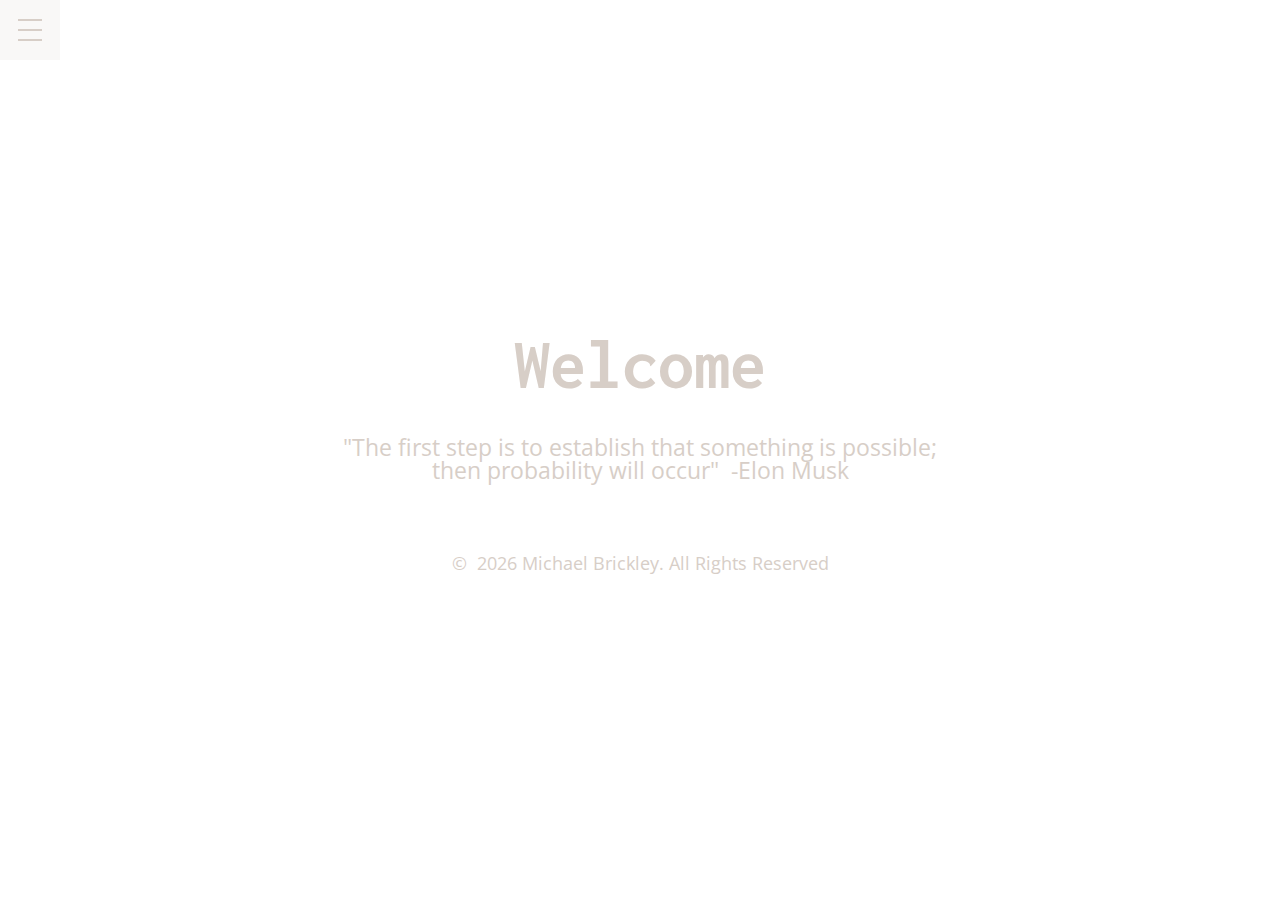
<file: index.html>
<!DOCTYPE html>
<html lang="en">

<head>
    <meta charset="UTF-8">
    <meta name="viewport" content="width=device-width, initial-scale=1.0">
    <meta http-equiv="x-ua-compatible" content="ie=edge">
    <meta name="description" content="Michael Brickley - Home">
    <title>Michael Brickley | Welcome</title>
    <!--favicon-->
    <link rel="icon" href="./resources/favicon/favicon.ico" type="image/x-icon">
    <!--style sheets-->
    <link href="./resources/css/reset.css" type="text/css" rel="stylesheet">
    <link href="./resources/css/index.css" type="text/css" rel="stylesheet">
    <link href='./resources/css/animate.css' type="text/css" rel="stylesheet">
    <!--Google Fonts-->
    <link href="https://fonts.googleapis.com/css2?family=Inconsolata&family=Open+Sans&display=swap" rel="stylesheet">
</head>

<div class="menu-wrap">
    <input type="checkbox" class="toggler">
    <div class="hamburger"><div></div></div>
    <div class="menu">
      <div>
        <div>
          <ul>
            <li><a href="./index.html">Home</a></li>
            <li><a href="./projects.html">Projects</a></li>
            <li><a href="./certifications.html">Certifications</a></li>
            <li><a href="./software.html">Proficient Software</a></li>
            <!--<li><a href="./resume.html">Résumé</a></li>-->
          </ul>
        </div>
      </div>
    </div>
  </div>

  <header class="showcase">
    <div class="container showcase-inner">
      <h1 class='animate__animated animate__bounceInLeft'>Welcome</h1>
      <br />
      <!--<p>Please use the menu in the top left for navigation...</p>-->
      <p class='animate__animated animate__bounceInRight'>"The first step is to establish that something is possible;<br />then probability will occur"&nbsp;&nbsp;-Elon Musk</p>
      <br /><br />
      <span id="copyright">&copy;&nbsp;
        <script>document.write(new Date().getFullYear());</script>&nbsp;Michael Brickley. All Rights Reserved</span>
    </div>
  </header>
    
</body>

</html>
</file>
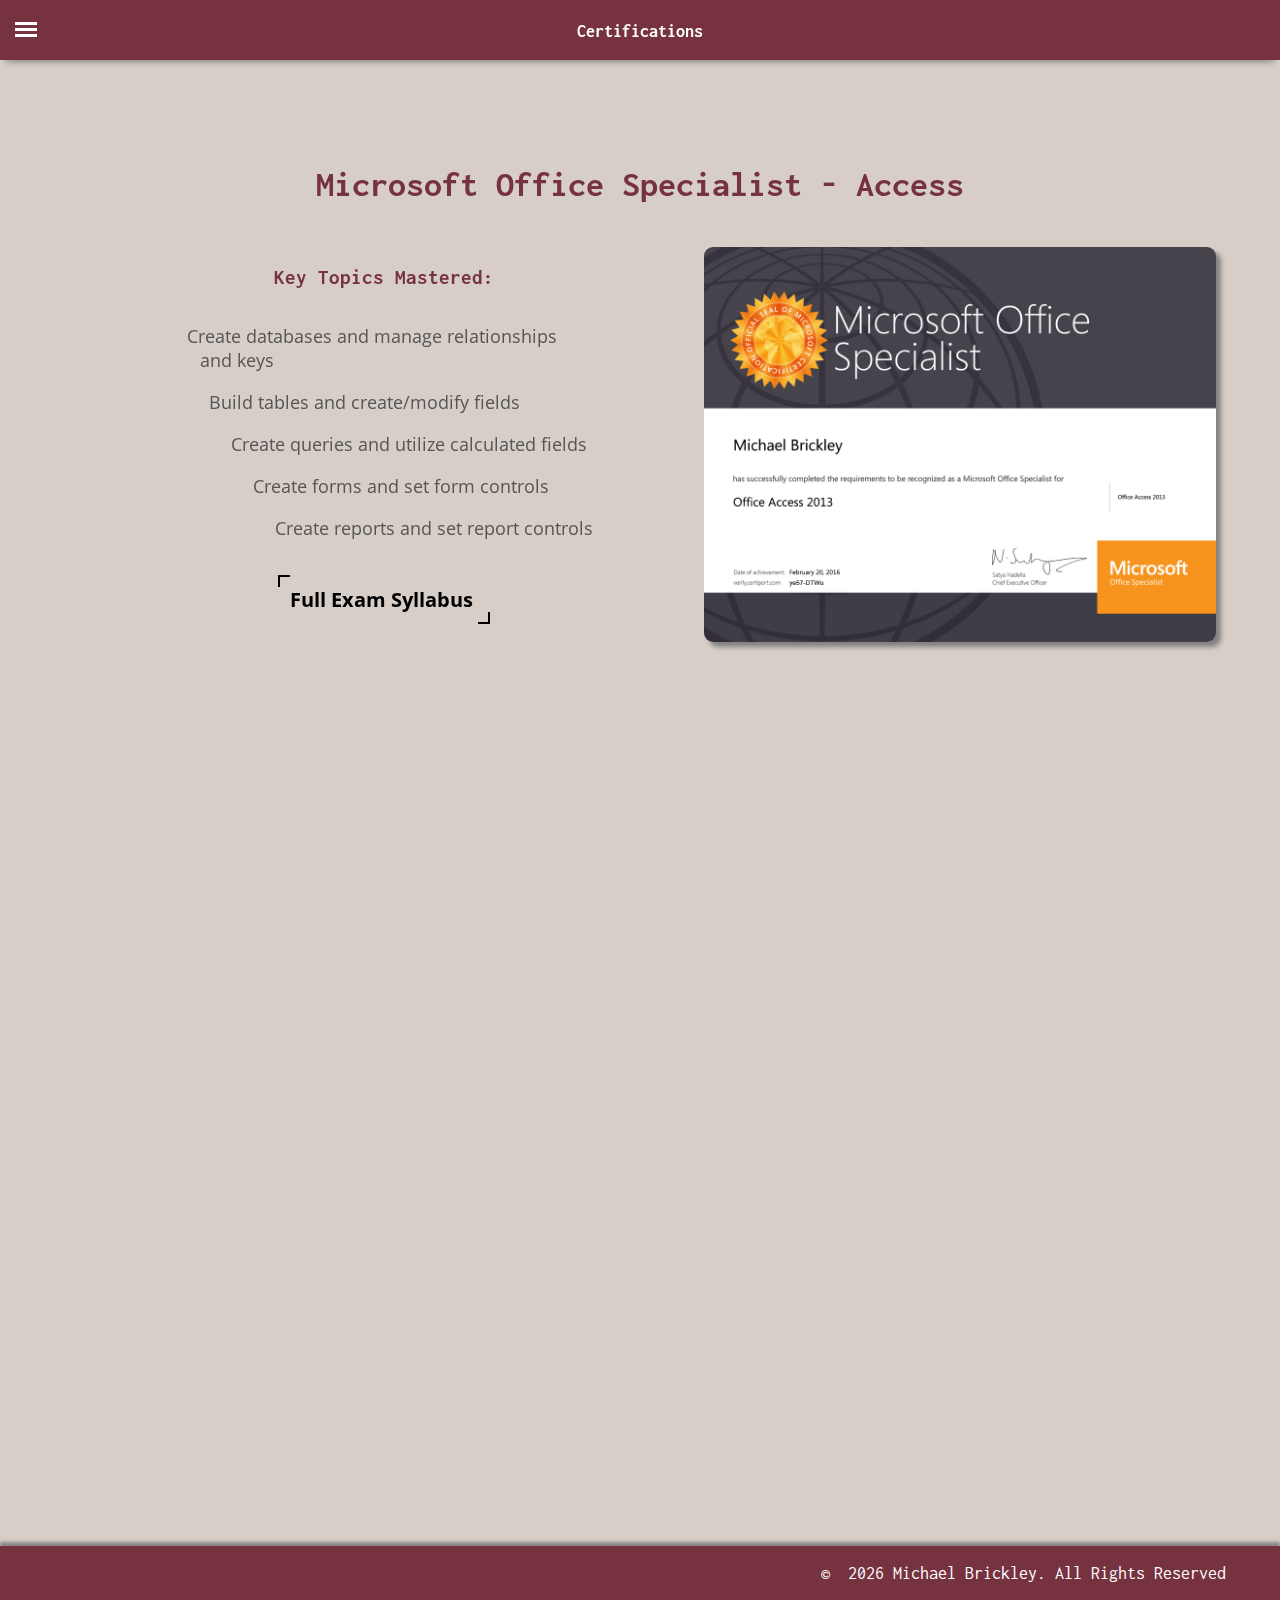
<file: certifications.html>
<!DOCTYPE html>
<html lang="en">

<head>
  <meta charset="UTF-8">
  <meta name="viewport" content="width=device-width, initial-scale=1.0">
  <meta http-equiv="x-ua-compatible" content="ie=edge">
  <meta name="description" content="Michael Brickley - Professional Certifications">
  <title>Michael Brickley | Certifications</title>
  <!--favicon-->
  <link rel="icon" href="./resources/favicon/favicon.ico" type="image/x-icon">
  <!--style sheets-->
  <link href="./resources/css/reset.css" type="text/css" rel="stylesheet">
  <link href="./resources/css/header-footer-fonts-colors.css" type="text/css" rel="stylesheet">
  <link href="./resources/css/certifications.css" type="text/css" rel="stylesheet">
  <!--Google Fonts-->
  <link href="https://fonts.googleapis.com/css2?family=Inconsolata&family=Open+Sans&display=swap" rel="stylesheet">
  <!--Font Awesome-->
  <link rel="stylesheet" href="https://use.fontawesome.com/releases/v5.6.3/css/all.css"
    integrity="sha384-UHRtZLI+pbxtHCWp1t77Bi1L4ZtiqrqD80Kn4Z8NTSRyMA2Fd33n5dQ8lWUE00s/" crossorigin="anonymous">
  <!--ScrollReveal-->
  <link rel="stylesheet" href="https://unpkg.com/aos@next/dist/aos.css" />
</head>

<body>

  <!--Header/Hamburger Menu-->
  <div class="header"></div>
  <input type="checkbox" class="openSidebarMenu" id="openSidebarMenu">
  <label for="openSidebarMenu" class="sidebarIconToggle">
    <div class="spinner diagonal part-1"></div>
    <div class="spinner horizontal"></div>
    <div class="spinner diagonal part-2"></div>
    <span id='centeredTitle'><b>Certifications</b></span>
  </label>
  <div id="sidebarMenu">
    <ul class="sidebarMenuInner">
      <li><span>Michael Brickley</span></li>
      <li><a href="./index.html">Home</a></li>
      <li><a href="./projects.html">Projects</a></li>
      <li><a href="./certifications.html">Certifications</a></li>
      <li><a href="./software.html">Software</a></li>
      <!--<li><a href="./resume.html">Résumé</a></li>-->
    </ul>
  </div>

  <!--line breaks to push everything below header down-->
  <br /><br /><br /><br /><br />

  <!--main page wrapper-->
  <div class="sectionWrapper">

    <!--Microsoft Access Section-->
    <h1 data-aos="fade-in">Microsoft Office Specialist - Access</h1>
    <div class="section" data-aos="fade-down">
      <img src='./resources/certifications/access certificate.jpg'>
      <div class="sectionText">
        <h3>Key Topics Mastered:</h3>
        <ul>
          <li><i class="fas fa-arrow-right"></i> &nbsp;Create databases and manage relationships and keys</li>
          <li><i class="fas fa-arrow-right"></i> &nbsp;Build tables and create/modify fields</li>
          <li><i class="fas fa-arrow-right"></i> &nbsp;Create queries and utilize calculated fields</li>
          <li><i class="fas fa-arrow-right"></i> &nbsp;Create forms and set form controls</li>
          <li><i class="fas fa-arrow-right"></i> &nbsp;Create reports and set report controls</li>
        </ul>
        <a href="https://query.prod.cms.rt.microsoft.com/cms/api/am/binary/RE4tnJp" target="_blank"
          class="button one">Full Exam Syllabus&nbsp;<i class="fas fa-external-link-alt"></i></a>
      </div>
    </div>

    <!--Microsoft Excel Section-->
    <h1 data-aos="fade-in">Microsoft Office Specialist (Expert) - Excel</h1>
    <div class="section" data-aos="fade-down">
      <img src='./resources/certifications/excel certificate.jpg'>
      <div class="sectionText">
        <h3>Key Topics Mastered:</h3>
        <ul>
          <li><i class="fas fa-arrow-right"></i> &nbsp;Apply advanced workbook and permissions settings</li>
          <li><i class="fas fa-arrow-right"></i> &nbsp;Audit formulas via error tracing and utillize advanced functions
          </li>
          <li><i class="fas fa-arrow-right"></i> &nbsp;Create and apply advanced charts including
            PivotTables/PivotCharts</li>
          <li><i class="fas fa-arrow-right"></i> &nbsp;Create, run, and modify macros</li>
        </ul>
        <a href="https://query.prod.cms.rt.microsoft.com/cms/api/am/binary/RE4t7k0" target="_blank"
          class="button eight">Full Exam Syllabus&nbsp;<i class="fas fa-external-link-alt"></i></a>
      </div>
    </div>

    <!--Codecademy Section
    <h1 data-aos="fade-in">Codecademy - Build Websites From Scratch</h1>
    <div class="section" data-aos="fade-down">
      <img src='./resources/certifications/codecademy certificate.jpg'>
      <div class="sectionText">
        <h3>Key Topics Mastered:</h3>
        <ul>
          <li><i class="fas fa-arrow-right"></i> &nbsp;Web development fundamentals: HTML & CSS</li>
          <li><i class="fas fa-arrow-right"></i> &nbsp;Project setup via command line & Git</li>
          <li><i class="fas fa-arrow-right"></i> &nbsp;Intermediate CSS: Display/Positioning/Colors/Typography</li>
          <li><i class="fas fa-arrow-right"></i> &nbsp;Responsive design & browser compatibility</li>
          <li><i class="fas fa-arrow-right"></i> &nbsp;Advanced CSS: Flexbox and transitions</li>
          <li><i class="fas fa-arrow-right"></i> &nbsp;Documentation, debugging, and<br>deploying a website</li>
        </ul>
        <a href="https://www.codecademy.com/learn/paths/learn-how-to-build-websites" target="_blank"
          class="button three">Full Exam Syllabus&nbsp;<i class="fas fa-external-link-alt"></i></a>
      </div>
    </div>-->


  <!--end wrapper div-->
  </div>

  <!--Footer-->
  <footer>
    <a href="mailto:michael.brickley1@gmail.com"><i class="fas fa-envelope fa-2x"></i></a>
    <a href="https://github.com/mhbrickley" target="_blank"><i class="fab fa-github fa-2x"></i></a>
    <!--copyright-->
    <span id="copyright">©&nbsp;
      <script>document.write(new Date().getFullYear());</script>&nbsp;Michael Brickley. All Rights Reserved</span>
    <!--copyright on mobile devices-->
    <span id="copyrightMobile">©&nbsp;
      <script>document.write(new Date().getFullYear());</script>&nbsp;Michael Brickley<br />All Rights Reserved</span>
  </footer>

  <!--ScrollReveal-->
  <script src="https://unpkg.com/aos@next/dist/aos.js"></script>
  <script>
    AOS.init( {
      delay: 100
    });
  </script>

</body>

</html>
</file>
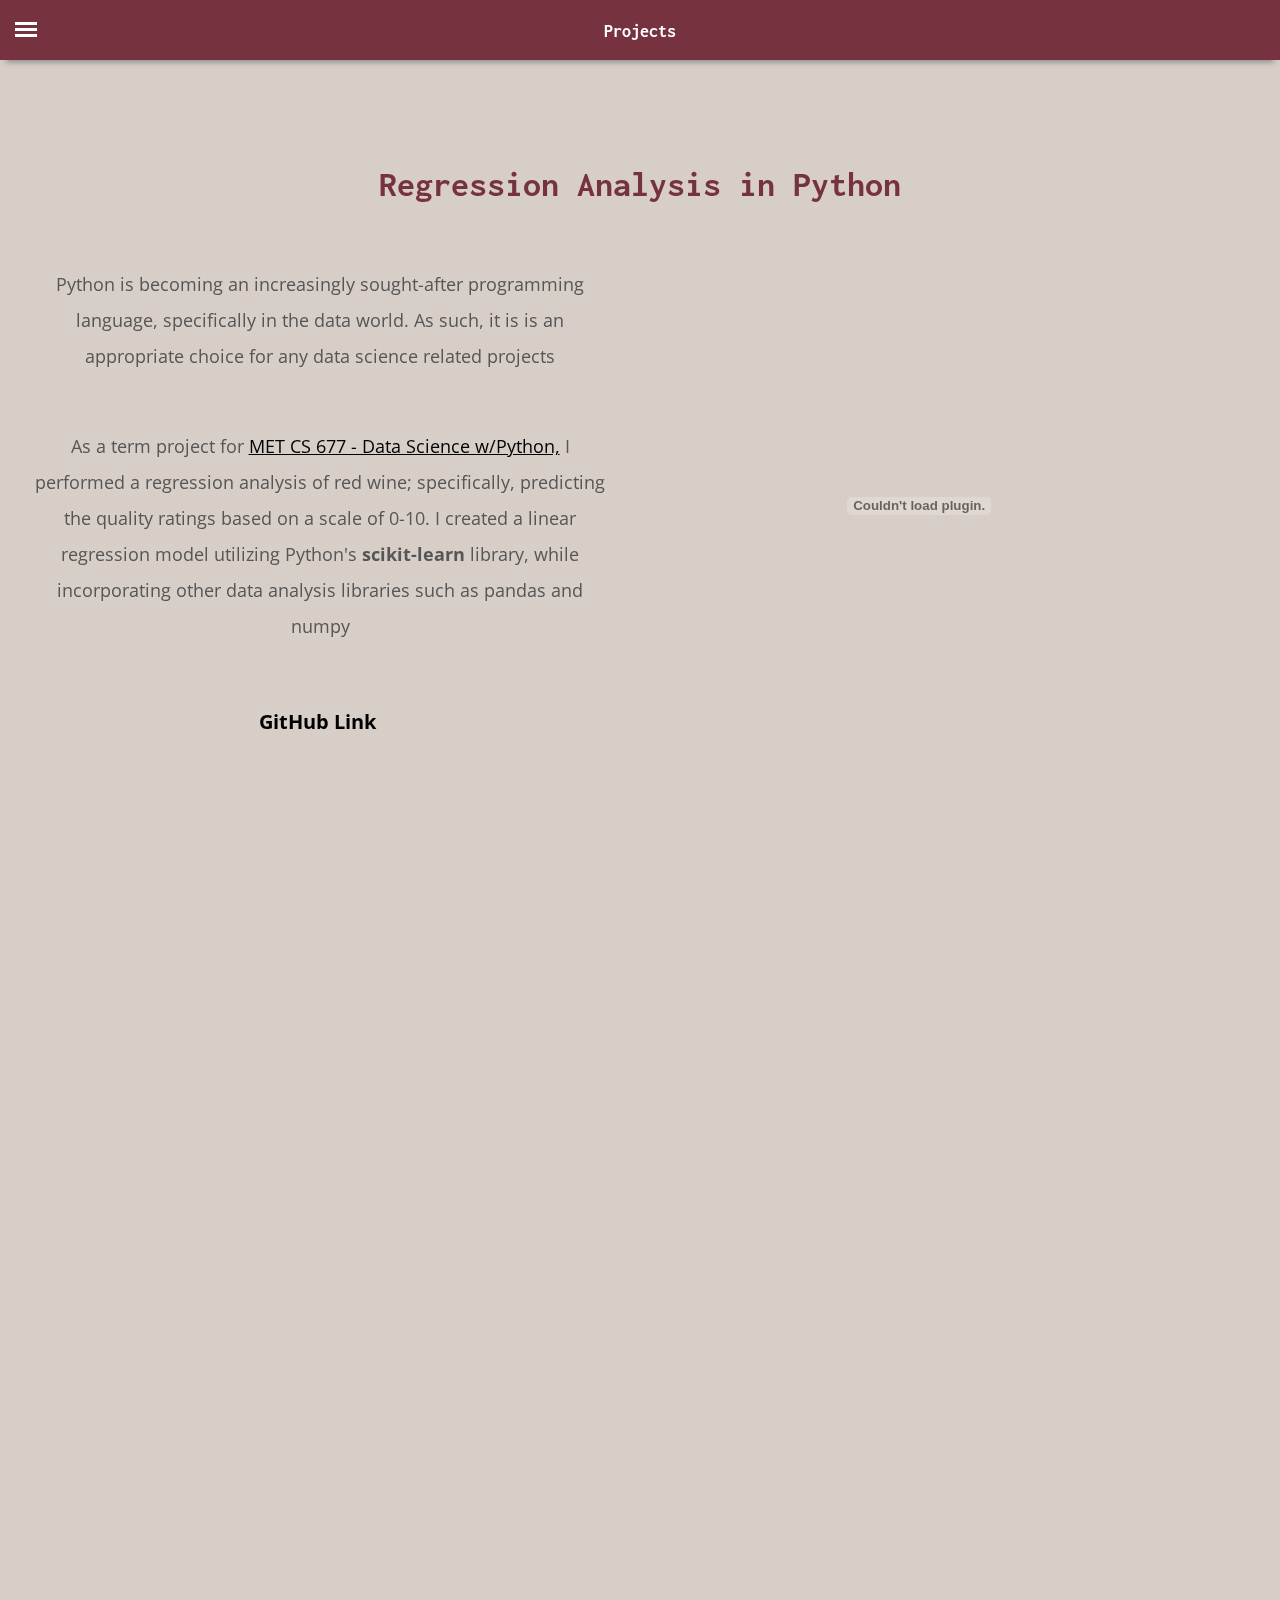
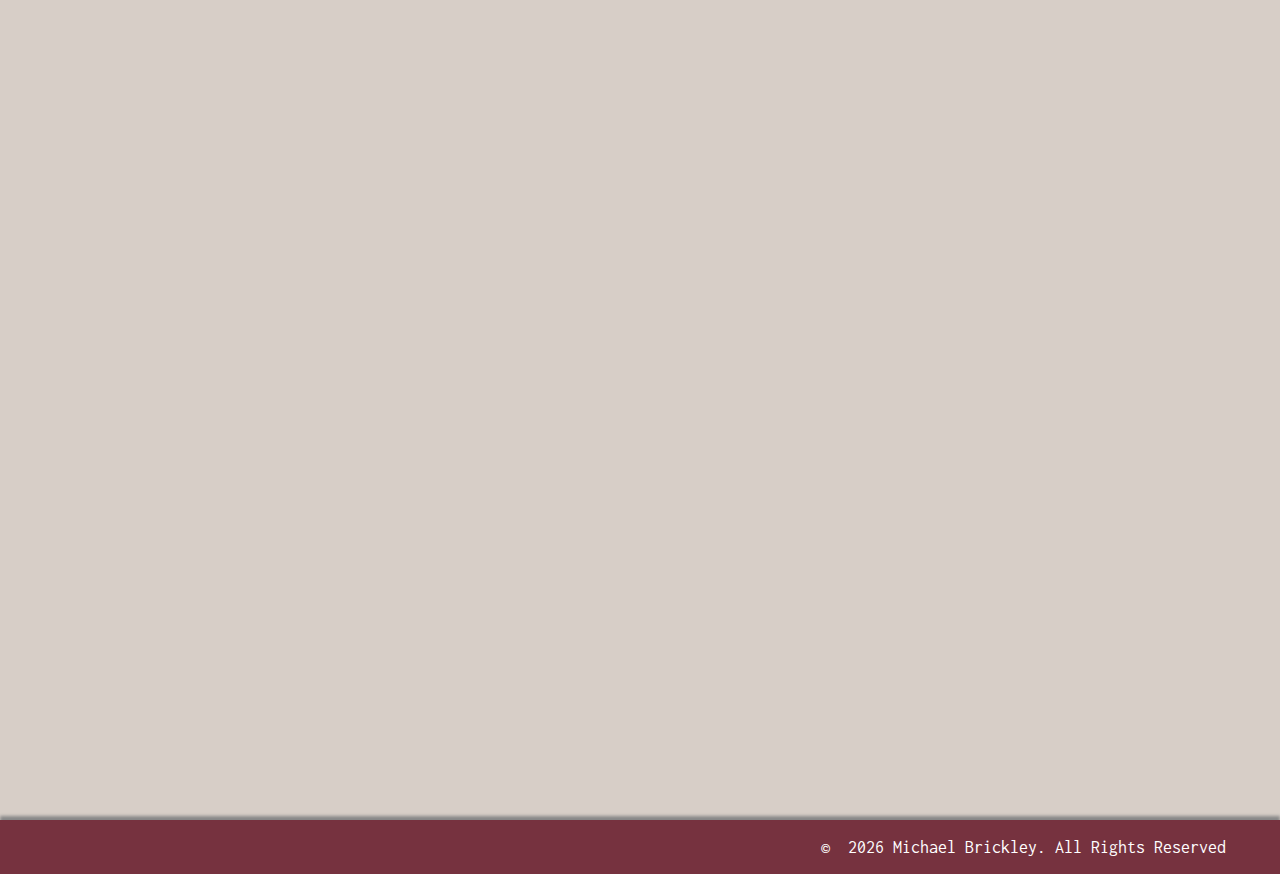
<file: projects.html>
<!DOCTYPE html>
<html lang="en">

<head>
  <meta charset="UTF-8">
  <meta name="viewport" content="width=device-width, initial-scale=1.0">
  <meta http-equiv="x-ua-compatible" content="ie=edge">
  <meta name="description" content="Michael Brickley - Software Projects">
  <title>Michael Brickley | Projects</title>
  <!--favicon-->
  <link rel="icon" href="./resources/favicon/favicon.ico" type="image/x-icon">
  <!--style sheets-->
  <link href="./resources/css/reset.css" type="text/css" rel="stylesheet">
  <link href="./resources/css/header-footer-fonts-colors.css" type="text/css" rel="stylesheet">
  <link href="./resources/css/projects.css" type="text/css" rel="stylesheet">
  <link href="./resources/css/links.css" type="text/css" rel="stylesheet">
  <!--Google Fonts-->
  <link href="https://fonts.googleapis.com/css2?family=Inconsolata&family=Open+Sans&display=swap" rel="stylesheet">
  <!--Font Awesome-->
  <link rel="stylesheet" href="https://use.fontawesome.com/releases/v5.6.3/css/all.css"
    integrity="sha384-UHRtZLI+pbxtHCWp1t77Bi1L4ZtiqrqD80Kn4Z8NTSRyMA2Fd33n5dQ8lWUE00s/" crossorigin="anonymous">
  <!--ScrollReveal-->
  <link rel="stylesheet" href="https://unpkg.com/aos@next/dist/aos.css" />
</head>

<body>

  <!--Header/Hamburger Menu-->
  <div class="header"></div>
  <input type="checkbox" class="openSidebarMenu" id="openSidebarMenu">
  <label for="openSidebarMenu" class="sidebarIconToggle">
    <div class="spinner diagonal part-1"></div>
    <div class="spinner horizontal"></div>
    <div class="spinner diagonal part-2"></div>
    <span id='centeredTitle'><b>Projects</b></span>
  </label>
  <div id="sidebarMenu">
    <ul class="sidebarMenuInner">
      <li><span>Michael Brickley</span></li>
      <li><a href="./index.html">Home</a></li>
      <li><a href="./projects.html">Projects</a></li>
      <li><a href="./certifications.html">Certifications</a></li>
      <li><a href="./software.html">Software</a></li>
      <!--<li><a href="./resume.html">Résumé</a></li>-->
    </ul>
  </div>

  <!--line breaks to push everything below header down-->
  <br /><br /><br /><br /><br />

  <!--main page wrapper-->
  <div class="sectionWrapper">

    <!--Data Science: Regression Analysis-->
    <h1 data-aos="fade-in">Regression Analysis in Python</h1>
    <div class="section" data-aos="fade-down">
      <!--PDF's-->
      <div class="embeddedPDF">
        <object data="./resources/projects/regression analysis.pdf" type="application/pdf" width="85%" height="500px">
          <embed src="./resources/projects/regression analysis.pdf" type="application/pdf" width="85%" height="500px">
        </object>
      </div>
      <!--PDF's on Mobile -->
      <div class="mobilePDF">
        <a href="./resources/projects/regression analysis.pdf" target="_blank">View Regression Analysis&nbsp;<i class="fas fa-external-link-alt"></i></a>
      </div>
      <div class="sectionText">
        <p>Python is becoming an increasingly sought-after programming language, specifically in the data world. As such, it is
            is an appropriate choice for any data science related projects</p>
        <p>As a term project for&nbsp;<a class='courseLink' href='http://www.bu.edu/csmet/cs677/' target='__blank'>MET
            CS 677 - Data Science w/Python,</a>
          I performed a regression analysis of red wine; specifically, predicting the quality ratings based on a
          scale of 0-10. I created a linear regression model utilizing Python's&nbsp;<b>scikit-learn</b>&nbsp;library,
          while incorporating other data analysis libraries such as pandas and numpy</p>
        <a href="https://github.com/mhbrickley/regression_analysis" target="_blank" class="button four">GitHub
          Link&nbsp;<i class="fas fa-external-link-alt"></i></a>
      </div>
    </div>

    <!--Data Structures and Algorithms: Graph Algorithm-->
    <h1 data-aos="fade-in">Graph Algorithms in Java</h1>
    <div class="section" data-aos="fade-down">
      <!--PDF's-->
      <div class="embeddedPDF">
        <object data="./resources/projects/graph algorithm.pdf" type="application/pdf" width="85%" height="500px">
          <embed src="./resources/projects/graph algorithm.pdf" type="application/pdf" width="85%" height="500px">
        </object>
      </div>
      <!--PDF's on Mobile -->
      <div class="mobilePDF">
        <a href="./resources/projects/graph algorithm.pdf" target="_blank">View Graph&nbsp;<i class="fas fa-external-link-alt"></i></a>
      </div>
      <div class="sectionText">
        <p>When selecting a destination in Google Maps, the question probably arises "How does Google know the shortest
          route?". Essentially, it is a series of algorithms, akin to the term project
          I completed for&nbsp;<a class='courseLink' href='http://www.bu.edu/csmet/academic-programs/courses/cs526/'
            target='__blank'>MET CS 526 - Data Structures & Algorithms.</a>
          For this project, I implemented two different algorithms to find the shortest path in a given graph</p>
        <p>Suppose the accompanying graph is a weighted, undirected graph representing a network of cities. Each
          node in the graph represents a city,
          with the edge between two nodes representing a road connecting the two cities, and the weight of an edge
          representing the distance between the two cities on the connecting road.
          Given an input node, both algorithms iteratively compute the next node in a shortest path</p>
        <p>Essentially, one algorithm looks at all nodes that are adjacent to the given input node, determines the direct
          distance of each adjacent node to the destination node, and iteratively steps through each
          node until the destination is reached. The second algorithm is similar to the first, with the exception that
          the weight of two nodes is included in the equation</p>
        <a href="https://github.com/mhbrickley/graph_algorithm" target="_blank" class="button nine">GitHub Link&nbsp;<i
            class="fas fa-external-link-alt"></i></a>
      </div>
    </div>

    <!--Database Management-->
    <h1 data-aos="fade-in">Database Creation - Conceptual & Physical&nbsp;<br>Entity Relationship Diagrams (ERD's)</h1>  <!--single line break-->
    <div class="section" data-aos="fade-down">
      <!--PDF's-->
      <div id = 'multiplePDF' class='embeddedPDF'>
        <object data="./resources/projects/conceptual ERD.pdf" type="application/pdf" width="85%" height="500px">
          <embed src="./resources/projects/conceptual ERD.pdf" type="application/pdf" width="85%" height="500px">
        </object>
        <object data="./resources/projects/physical ERD.pdf" type="application/pdf" width="85%" height="500px">
          <embed src="./resources/projects/physical ERD.pdf" type="application/pdf" width="85%" height="500px">
        </object>
      </div>
      <!--PDF's on Mobile -->
      <div class="mobilePDF">
        <a href="./resources/projects/conceptual ERD.pdf" target="_blank">View Conceptual ERD&nbsp;<i class="fas fa-external-link-alt"></i></a>
        <a href="./resources/projects/physical ERD.pdf" target="_blank">View Physical ERD&nbsp;<i class="fas fa-external-link-alt"></i></a>
      </div>
      <div class="sectionText">
        <p>Creating a database from scratch requires a great deal of planning and conceptualization. My term project
          for&nbsp;<a class='courseLink' href='http://www.bu.edu/csmet/academic-programs/courses/cs669/'
            target='__blank'>MET CS 699 - Database Design & Implementation for Business</a>
          called for such a task, with the creation of conceptual, as well as physical entity relationship diagrams
          (ERD's)</p>
        <p>When drafting these types of diagrams, the main components include the
          <b>entities</b>,&nbsp;their<b>&nbsp;attributes</b>, and the&nbsp;<b>relationships</b>&nbsp;between the
          entities.
          The relationships between the entities were represented using Crow's Foot notation, with the database
          structure including normalization where appropriate</p>
        <p>As a car enthusiast personally, I opted to create a database for a fictional car dealership, with the typical entities/departments
          you would find including sales, service, and parts</p>
      </div>
    </div>

    <!--Agile Project Development-->
    <h1 data-aos="fade-in">Agile Project Development - Adobe XD & Trello</h1>
    <div class="section" data-aos="fade-down">
      <div id='agile' class="sectionText">
        <p>While Waterfall and Rapid Prototyping are desired choices for project development, Agile has also increased in
          popularity due to its customer centric and change oriented approach.
          My term project for&nbsp;<a class='courseLink'
            href='https://www.bu.edu/csmet/academic-programs/courses/cs634/' target='__blank'>MET CS 634 - Agile Project
            Development</a>
          involved selecting a musical artist (in my case, Beowülf), and developing a "digital brand" for them, chiefly
          in the name of a full service website</p>
        <p>To manage the tasks for the project, a Trello board was created, while a prototype of the website was developed
             using Adobe XD</p>
        <a id = 'trello' href="https://trello.com/b/e6au1ezz/cs634group2brickley " target="_blank" class="button two">Trello
        Board&nbsp;<i class="fas fa-external-link-alt"></i></a>
        <a id='adobe' href="https://xd.adobe.com/view/597b4dda-78f8-4cb6-64bd-08042df685f9-2f4a/?fullscreen"
          target="_blank" class="button two">Adobe XD Prototype&nbsp;<i class="fas fa-external-link-alt"></i></a>
      </div>
    </div>

    <!--Software Design & Patterns: Design Pattern-->
    <h1 data-aos="fade-in">Software Design & Patterns - Builder Pattern in Java</h1>
    <div class="section" data-aos="fade-down">
      <!--PDF's-->
      <div class="embeddedPDF">
        <object data="./resources/projects/UML diagram.pdf" type="application/pdf" width="85%" height="500px">
          <embed src="./resources/projects/UML diagram.pdf" type="application/pdf" width="85%" height="500px">
        </object>
      </div>
      <!--PDF's on Mobile -->
      <div class="mobilePDF">
        <a href="./resources/projects/UML diagram.pdf" target="_blank">View UML Diagram&nbsp;<i class="fas fa-external-link-alt"></i></a>
      </div>
      <div class="sectionText">
        <p>A goal of any developer is to adhere to the DRY (Don't Repeat Yourself) method. With regards to software
          patterns, they adhere to a similar philosophy</p>
        <p>For my term project for&nbsp;<a class='courseLink'
            href='http://www.bu.edu/csmet/academic-programs/courses/cs665/' target='__blank'>MET CS 665 - Software
            Design & Patterns</a>,
          I had to select a handful of software patterns, and incorporate them into a single program. The overarching pattern I
          selected was the&nbsp;<b>Builder</b>&nbsp;pattern, yet I also incorporated
          the&nbsp;<b>Factory</b>,<b>&nbsp;Decorator</b>,&nbsp;and&nbsp;<b>Singleton</b>&nbsp;patterns</p>
        <p>This project was developed via Maven, which allowed for compiling, unit testing, and bug finding</p>
        <a href="https://github.com/mhbrickley/builder_pattern" target="_blank" class="button eleven">GitHub
          Link&nbsp;<i class="fas fa-external-link-alt"></i></a>
      </div>
    </div>

    <!--Web Development: Codecademy-->
    <h1 data-aos="fade-in">Web Development - Codecademy</h1>
    <div id='codecademy' class="section" data-aos="fade-down">
      <img src='./resources/projects/codecademy.png'>
      <p>After learning about the fundamentals of web development via Codecademy, I completed a capstone
          project which included extensive use of Flexbox, as well as proper HTML formatting (I also applied what I 
          learned towards building this website!)
      </p>
      <a href="https://github.com/mhbrickley/colmar_academy" target="_blank" class="button seven">GitHub
        Link&nbsp;<i class="fas fa-external-link-alt"></i></a>
    </div>

  <!--end wrapper div-->
  </div>

  <!--Footer-->
  <footer>
    <a href="mailto:michael.brickley1@gmail.com"><i class="fas fa-envelope fa-2x"></i></a>
    <a href="https://github.com/mhbrickley" target="_blank"><i class="fab fa-github fa-2x"></i></a>
    <!--copyright-->
    <span id="copyright">©&nbsp;
      <script>document.write(new Date().getFullYear());</script>&nbsp;Michael Brickley. All Rights Reserved</span>
    <!--copyright on mobile devices-->
    <span id="copyrightMobile">©&nbsp;
      <script>document.write(new Date().getFullYear());</script>&nbsp;Michael Brickley<br />All Rights Reserved</span>
  </footer>

  <!--ScrollReveal-->
  <script src="https://unpkg.com/aos@next/dist/aos.js"></script>
  <script>
    AOS.init( {
      delay: 100
    });
  </script>

</body>

</html>
</file>
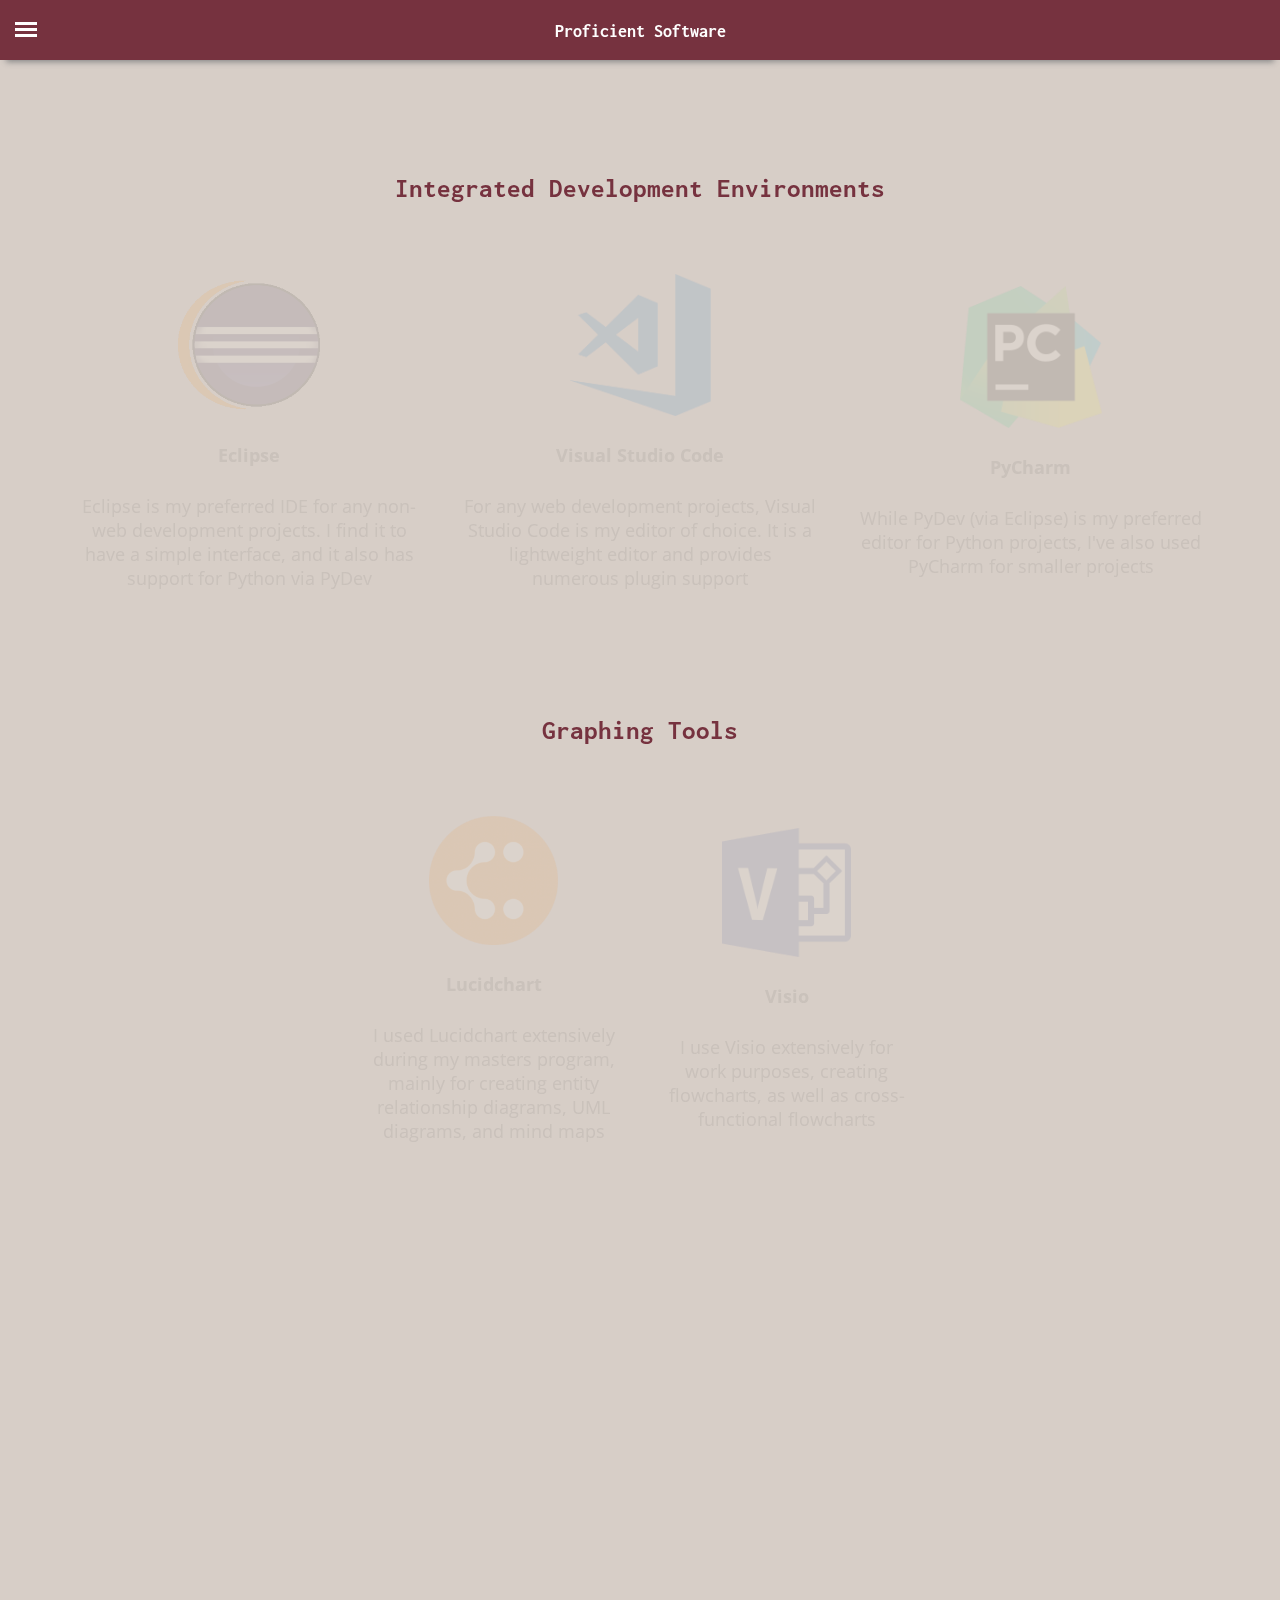
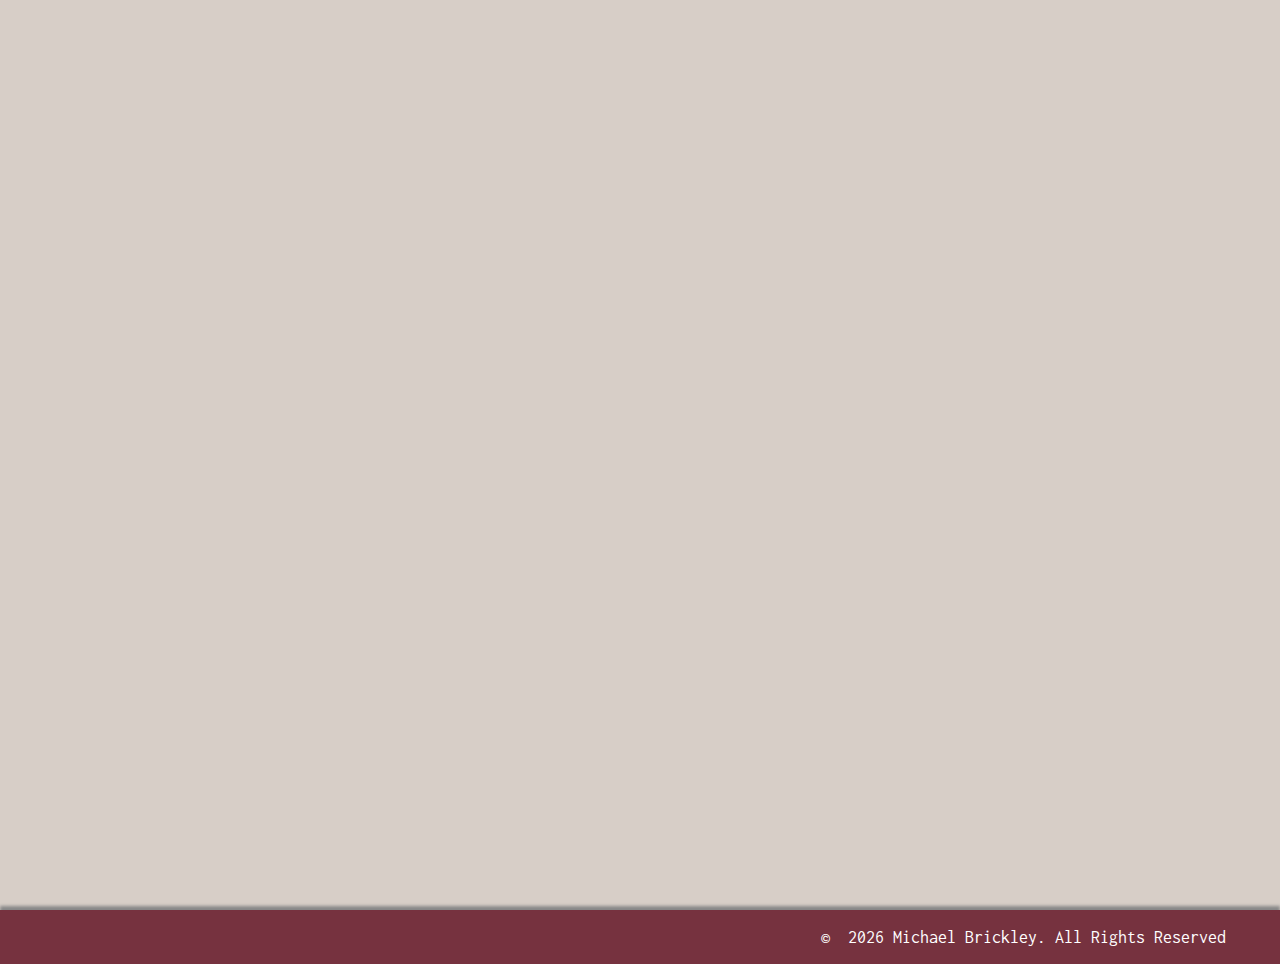
<file: software.html>
<!DOCTYPE html>
<html lang="en">

<head>
    <meta charset="UTF-8">
    <meta name="viewport" content="width=device-width, initial-scale=1.0">
    <meta http-equiv="x-ua-compatible" content="ie=edge">
    <meta name="description" content="Michael Brickley - Software Proficiencies">
    <title>Michael Brickley | Software Proficiencies</title>
    <!--favicon-->
    <link rel="icon" href="./resources/favicon/favicon.ico" type="image/x-icon">
    <!--style sheets-->
    <link href="./resources/css/reset.css" type="text/css" rel="stylesheet">
    <link href="./resources/css/header-footer-fonts-colors.css" type="text/css" rel="stylesheet">
    <link href="./resources/css/software.css" type="text/css" rel="stylesheet">
    <!--Google Fonts-->
    <link href="https://fonts.googleapis.com/css2?family=Inconsolata&family=Open+Sans&display=swap" rel="stylesheet">
    <!--Font Awesome-->
    <link rel="stylesheet" href="https://use.fontawesome.com/releases/v5.6.3/css/all.css"
        integrity="sha384-UHRtZLI+pbxtHCWp1t77Bi1L4ZtiqrqD80Kn4Z8NTSRyMA2Fd33n5dQ8lWUE00s/" crossorigin="anonymous">
    <!--ScrollReveal-->
    <link rel="stylesheet" href="https://unpkg.com/aos@next/dist/aos.css" />
</head>

<body>

    <!--Header/Hamburger Menu-->
    <div class="header"></div>
    <input type="checkbox" class="openSidebarMenu" id="openSidebarMenu">
    <label for="openSidebarMenu" class="sidebarIconToggle">
        <div class="spinner diagonal part-1"></div>
        <div class="spinner horizontal"></div>
        <div class="spinner diagonal part-2"></div>
        <span id='centeredTitle'><b>Proficient Software</b></span>
    </label>
    <div id="sidebarMenu">
        <ul class="sidebarMenuInner">
            <li><span>Michael Brickley</span></li>
            <li><a href="./index.html">Home</a></li>
            <li><a href="./projects.html">Projects</a></li>
            <li><a href="./certifications.html">Certifications</a></li>
            <li><a href="./software.html">Software</a></li>
            <!--<li><a href="./resume.html">Résumé</a></li>-->
        </ul>
    </div>

    <!--line breaks to push everything below header down-->
    <br /><br /><br /><br /><br />

    <!--main page wrapper-->
    <div class=wrapper>
        <!--IDE's-->
        <div class="softwareBlock" data-aos="fade-down">
            <h2>Integrated Development Environments</h2>

            <div class='unitsWrapper'>
                <!--Eclipse-->
                <div class='unit'>
                    <img src='./resources/software/eclipse.png'>
                    <p><b>Eclipse</b></p>
                    <p>Eclipse is my preferred IDE for any non-web development projects. I find it to have a simple
                        interface, and it also has support for Python via PyDev</p>
                </div>
                <!--Visual Studio Code-->
                <div class='unit'>
                    <img src='./resources/software/visual studio code.png'>
                    <p><b>Visual Studio Code</b></p>
                    <p>For any web development projects, Visual Studio Code is my editor of choice. It is a lightweight editor
                        and provides numerous plugin support</p>
                </div>
                <!--PyCharm-->
                <div class='unit'>
                    <img src='./resources/software/pycharm.png'>
                    <p><b>PyCharm</b></p>
                    <p>While PyDev (via Eclipse) is my preferred editor for Python projects, I've also used PyCharm for
                        smaller projects</p>
                </div>

            </div>
        </div>

        <!--Graphing Tools-->
        <div class="softwareBlock" data-aos="fade-down">
            <h2>Graphing Tools</h2>

            <div class='unitsWrapper'>
                <!--Lucidchart-->
                <div class='unit'>
                    <img id='lucid' src='./resources/software/lucidchart.png'>
                    <p><b>Lucidchart</b></p>
                    <p>I used Lucidchart extensively during my masters program, mainly for creating entity relationship diagrams, 
                        UML diagrams, and mind maps</p>
                </div>
                <!--Visio-->
                <div class='unit'>
                    <img src='./resources/software/visio.png'>
                    <p><b>Visio</b></p>
                    <p>I use Visio extensively for work purposes, creating flowcharts, as well as cross-functional
                        flowcharts</p>
                </div>

            </div>
        </div>

        <!--Build Tools-->
        <div class="softwareBlock" data-aos="fade-down">
            <h2>Build Tools</h2>

            <div class='unitsWrapper'>
                <!--Maven-->
                <div class='unit'>
                    <img src='./resources/software/maven.png'>
                    <p><b>Maven</b></p>
                    <p>I used Maven throughout my&nbsp;<i>Software Designs & Patterns</i>&nbsp; course, building Java projects</p>
                </div>

            </div>
        </div>

        <!--Databases/SQL-->
        <div class="softwareBlock" data-aos="fade-down">
            <h2>Database Management/SQL</h2>

            <div class='unitsWrapper'>
                <!--Postgres-->
                <div class='unit'>
                    <img src='./resources/software/postgres.png'>
                    <p><b>PostgreSQL</b></p>
                    <p>I used PostgreSQL throughout my&nbsp;<i>Database Design & Implementation</i>&nbsp;course, as it was used for
                        completing SQL querying assignments</p>
                </div>
                <!--SQL Developer-->
                <div class='unit'>
                    <img src='./resources/software/sql developer.png'>
                    <p><b>Oracle SQL Developer</b></p>
                    <p>My current work organization utilizes Oracle backend tables, so SQL Developer is the client of choice for work
                        purposes</p>
                </div>
                <!--MS Access-->
                <div class='unit'>
                    <img src='./resources/software/access.png'>
                    <p><b>Microsoft Access</b></p>
                    <p>I also use Microsoft Access for work purposes, building smaller databases from scratch, as well as
                        maintaining pre-existing databases</p>
                </div>

            </div>
        </div>


        <!--Version Control-->
        <div class="softwareBlock" data-aos="fade-down">
            <h2>Version Control</h2>

            <div class='unitsWrapper'>
                <!--Git/GitHub-->
                <div class='unit'>
                    <img src='./resources/software/github.png'>
                    <p><b>Git/GitHub</b></p>
                    <p>Likely the most popular choice among many developers, I use Git (and GitHub) for version control, for
                        work related as well as personal projects</p>
                </div>

            </div>
        </div>

        <!--Object Orientied Programming-->
        <div class="softwareBlock" data-aos="fade-down">
            <h2>Object Oriented Development</h2>

            <div class='unitsWrapper'>
                <!--Python-->
                <div class='unit'>
                    <img src='./resources/software/python.png'>
                    <p><b>Python</b></p>
                    <p>Aside from general programming, some of the packages I am most proficient in include numpy, pandas, matplotlib, openpyxl, and Flask</p>
                </div>
                <!--Java-->
                <div class='unit'>
                    <img id='java' src='./resources/software/java.png'>
                    <p><b>Java</b></p>
                    <p>Aside from general programming, I've used the JDBC (Java Database Connectivity) API with Derby to create and query databases</p>
                </div>

            </div>
        </div>

        <!--Prototype Design-->
        <div class="softwareBlock" data-aos="fade-down">
            <h2>Project Management/Prototype Design</h2>

            <div class='unitsWrapper'>
                <!--Trello-->
                <div class='unit'>
                    <img src='./resources/software/trello.png'>
                    <p><b>Trello</b></p>
                    <p>I used Trello extensively as a project management tool during my&nbsp;<i>Agile Project Development</i>&nbsp;course</p>
                </div>

                <!--Adobe XD-->
                <div class='unit'>
                    <img src='./resources/software/adobe xd.png'>
                    <p><b>Adobe XD</b></p>
                    <p>I used Adobe XD extensively as a protoype design tool during my&nbsp;<i>Agile Project Development</i>&nbsp;course</p>
                </div>

            </div>
        </div>

    <!--end main wrapper-->
    </div>

    <!--Footer-->
    <footer>
        <a href="mailto:michael.brickley1@gmail.com"><i class="fas fa-envelope fa-2x"></i></a>
        <a href="https://github.com/mhbrickley" target="_blank"><i class="fab fa-github fa-2x"></i></a>
    <!--copyright-->
    <span id="copyright">©&nbsp;
        <script>document.write(new Date().getFullYear());</script>&nbsp;Michael Brickley. All Rights Reserved</span>
      <!--copyright on mobile devices-->
      <span id="copyrightMobile">©&nbsp;
        <script>document.write(new Date().getFullYear());</script>&nbsp;Michael Brickley<br />All Rights Reserved</span>
    </footer>

  <!--ScrollReveal-->
  <script src="https://unpkg.com/aos@next/dist/aos.js"></script>
  <script>
    AOS.init( {
      delay: 100
    });
  </script>

</body>

</html>
</file>
<file: resources/css/index.css>
/* CORE STYLES */

:root {
  /*--primary-color: rgba(118,50,63,0.25);*/
  /*--overlay-color: rgba(86,86,86,0.85);*/
  --primary-color: rgba(215, 206, 199, 0.15);
  --overlay-color: rgba(0, 0, 0, 0.75);
  --menu-speed: 0.75s;
}

@-webkit-keyframes bgcolor {
  0% {
    background-color: #9D918A
  }
  50% {
    background-color: #51222A
  }
  100% {
    background-color: #565656
  }
}

@keyframes bgcolor {
  0% {
    background-color: #9D918A
  }
  50% {
    background-color: #51222A
  }
  100% {
    background-color: #565656
  }
}

body {
  -webkit-animation: bgcolor 15s infinite;
  animation: bgcolor 15s infinite;
  -webkit-animation-direction: alternate;
  animation-direction: alternate;
}

html {
  font-size: 18px;
  font-family: "Open Sans", Arial, sans-serif;
}

h1, h2, h3, h4, h5, h6 {
  font-family: "Inconsolata", "Times New Roman", monospace;
}

.container {
  max-width: 960px;
  margin: auto;
  overflow: hidden;
  padding: 0 3rem;
}

.showcase {
  color: #D7CEC7;
  height: 100vh;
  position: relative;
}

.showcase:before {
  content: '';
  /*background: url('https://images.pexels.com/photos/546819/pexels-photo-546819.jpeg?auto=compress&cs=tinysrgb&dpr=2&h=750&w=1260') no-repeat center center/cover;*/
  position: absolute;
  top: 0;
  left: 0;
  width: 100%;
  height: 100%;
  z-index: -1;
}

.showcase .showcase-inner {
  display: -webkit-box;
  display: flex;
  -webkit-box-orient: vertical;
  -webkit-box-direction: normal;
  flex-direction: column;
  -webkit-box-align: center;
  align-items: center;
  -webkit-box-pack: center;
  justify-content: center;
  text-align: center;
  height: 100%;
}

.showcase h1 {
  font-size: 4rem;
  padding-bottom: 1rem;
}

.showcase p {
  font-size: 1.3rem;
  text-align: center;
  padding-bottom: 0.5rem;
}

.showcase span {
  padding-top: 1.5rem;
  text-align: center;
}

/*
  .btn {
    display: inline-block;
    border: none;
    background: rgba(45,45,45,0.50);
    color: #fff;
    padding: 0.75rem 1.5rem;
    margin-top: 1rem;
    transition: opacity 1s ease-in-out;
    text-decoration: none;
  }
  
  .btn:hover {
    opacity: 0.7;
  }
  */

/* MENU STYLES */

.menu-wrap {
  position: fixed;
  top: 0;
  left: 0;
  z-index: 1;
}

.menu-wrap .toggler {
  position: absolute;
  top: 0;
  left: 0;
  z-index: 2;
  cursor: pointer;
  width: 50px;
  height: 50px;
  opacity: 0;
}

.menu-wrap .hamburger {
  position: absolute;
  top: 0;
  left: 0;
  z-index: 1;
  width: 60px;
  height: 60px;
  padding: 1rem;
  background: var(--primary-color);
  display: -webkit-box;
  display: flex;
  -webkit-box-align: center;
  align-items: center;
  -webkit-box-pack: center;
  justify-content: center;
}

/* Hamburger Line */

.menu-wrap .hamburger>div {
  position: relative;
  -webkit-box-flex: 0;
  flex: none;
  width: 100%;
  height: 2px;
  background: #D7CEC7;
  display: -webkit-box;
  display: flex;
  -webkit-box-align: center;
  align-items: center;
  -webkit-box-pack: center;
  justify-content: center;
  -webkit-transition: all 0.4s ease;
  transition: all 0.4s ease;
}

/* Hamburger Lines - Top & Bottom */

.menu-wrap .hamburger>div::before, .menu-wrap .hamburger>div::after {
  content: '';
  position: absolute;
  z-index: 1;
  top: -10px;
  width: 100%;
  height: 2px;
  background: inherit;
}

/* Moves Line Down */

.menu-wrap .hamburger>div::after {
  top: 10px;
}

/* Toggler Animation */

.menu-wrap .toggler:checked+.hamburger>div {
  -webkit-transform: rotate(135deg);
  transform: rotate(135deg);
}

/* Turns Lines Into X */

.menu-wrap .toggler:checked+.hamburger>div:before, .menu-wrap .toggler:checked+.hamburger>div:after {
  top: 0;
  -webkit-transform: rotate(90deg);
  transform: rotate(90deg);
}

/* Rotate On Hover When Checked */

.menu-wrap .toggler:checked:hover+.hamburger>div {
  -webkit-transform: rotate(225deg);
  transform: rotate(225deg);
}

/* Show Menu */

.menu-wrap .toggler:checked~.menu {
  visibility: visible;
}

.menu-wrap .toggler:checked~.menu>div {
  -webkit-transform: scale(1);
  transform: scale(1);
  -webkit-transition-duration: var(--menu-speed);
  transition-duration: var(--menu-speed);
}

.menu-wrap .toggler:checked~.menu>div>div {
  opacity: 1;
  -webkit-transition: opacity 0.4s ease 0.4s;
  transition: opacity 0.4s ease 0.4s;
}

.menu-wrap .menu {
  position: fixed;
  top: 0;
  left: 0;
  width: 100%;
  height: 100%;
  visibility: hidden;
  overflow: hidden;
  display: -webkit-box;
  display: flex;
  -webkit-box-align: center;
  align-items: center;
  -webkit-box-pack: center;
  justify-content: center;
}

.menu-wrap .menu>div {
  background: var(--overlay-color);
  border-radius: 50%;
  width: 200vw;
  height: 200vw;
  display: -webkit-box;
  display: flex;
  -webkit-box-flex: 0;
  flex: none;
  -webkit-box-align: center;
  align-items: center;
  -webkit-box-pack: center;
  justify-content: center;
  -webkit-transform: scale(0);
  transform: scale(0);
  -webkit-transition: all 0.4s ease;
  transition: all 0.4s ease;
}

.menu-wrap .menu>div>div {
  text-align: center;
  max-width: 90vw;
  max-height: 100vh;
  opacity: 0;
  -webkit-transition: opacity 0.4s ease;
  transition: opacity 0.4s ease;
}

.menu-wrap .menu>div>div>ul>li {
  list-style: none;
  color: #fff;
  font-size: 1.5rem;
  padding: 1rem;
}

.menu-wrap .menu>div>div>ul>li>a {
  color: inherit;
  text-decoration: none;
  -webkit-transition: color 0.4s ease;
  transition: color 0.4s ease;
}
</file>
<file: resources/css/header-footer-fonts-colors.css>
/*General Styles*/
html {
    font-size: 18px;
    font-family: "Open Sans", Arial, sans-serif;
    /*BACKGROUND COLOR*/
    background: #D7CEC7;
    /*GENERAL TEXT COLOR*/
    color:  #565656;
}

h1, h2, h3, h4, h5, h6 {
    font-family: "Inconsolata", "Times New Roman", monospace;
    /*HEADING TEXT COLOR*/
    color: #76323F;
}

/*Header/Hamburger/Sidebar Menu*/
.header {
    background-color: #76323F;
    display: block;
    margin: 0 auto;
    width: 100%;
    max-width: 100%;
    box-shadow: 0px 8px 6px -6px #888888;    /*box shadow only on top border*/
    position: fixed;
    height: 60px !important;
    overflow: hidden;
    z-index: 10;
}

/*Centered Title Unique to Each Page*/
#centeredTitle {
    position: fixed;
    left: 50%;
    -webkit-transform: translate(-50%, 0);
            transform: translate(-50%, 0);
    color: white;
    text-decoration: none;
    text-align: center;
}

/*Sidebar Font*/
.sidebarMenuInner li, span {
    font-family: "Inconsolata", "Times New Roman", monospace;
}


/*Sidebar/Hamburger Menu*/
#sidebarMenu {
    background: #76323F;
    height: 100%;
    position: fixed;
    -webkit-user-select: none;
       -moz-user-select: none;
        -ms-user-select: none;
            user-select: none;
    left: 0;
    width: 250px;
    margin-top: 60px;
    -webkit-transform: translateX(-250px);
            transform: translateX(-250px);
    -webkit-transition: -webkit-transform 250ms ease-in-out;
    transition: -webkit-transform 250ms ease-in-out;
    transition: transform 250ms ease-in-out;
    transition: transform 250ms ease-in-out, -webkit-transform 250ms ease-in-out;
    z-index: 15
}

.sidebarMenuInner {
    margin: 0;
    padding: 0;
    border-top: 1px solid rgba(255, 255, 255, 0.10);
}

.sidebarMenuInner li {
    list-style: none;
    color: #fff;
    text-transform: uppercase;
    font-weight: bold;
    padding: 20px;
    cursor: pointer;
    border-bottom: 1px solid rgba(255, 255, 255, 0.10);
}

.sidebarMenuInner li span {
    display: block;
    font-size: 14px;
    color: rgba(255, 255, 255, 0.50);
    cursor: default;
}

.sidebarMenuInner li a {
    color: #fff;
    text-transform: uppercase;
    font-weight: bold;
    cursor: pointer;
    text-decoration: none;
}

.sidebarMenuInner li:hover {
    background: rgba(0, 0, 0, 0.10);
}

.sidebarIconToggle {
    -webkit-transition: all 0.3s;
    transition: all 0.3s;
    box-sizing: border-box;
    cursor: pointer;
    position: fixed;     /*keep hamburger fixed*/
    z-index: 99;
    height: 100%;
    width: 100%;
    top: 22px;
    left: 15px;
    height: 22px;
    width: 22px;
}

.spinner {
    -webkit-transition: all 0.3s;
    transition: all 0.3s;
    box-sizing: border-box;
    position: absolute;
    height: 3px;
    width: 100%;
    background-color: #fff;
}

.horizontal {
    -webkit-transition: all 0.3s;
    transition: all 0.3s;
    box-sizing: border-box;
    position: relative;
    float: left;
    margin-top: 3px;
}

.diagonal.part-1 {
    position: relative;
    -webkit-transition: all 0.3s;
    transition: all 0.3s;
    box-sizing: border-box;
    float: left;
}

.diagonal.part-2 {
    -webkit-transition: all 0.3s;
    transition: all 0.3s;
    box-sizing: border-box;
    position: relative;
    float: left;
    margin-top: 3px;
}

input[type="checkbox"]:checked~#sidebarMenu {
    -webkit-transform: translateX(0);
            transform: translateX(0);
}

input[type=checkbox] {
    -webkit-transition: all 0.3s;
    transition: all 0.3s;
    box-sizing: border-box;
    display: none;
}

input[type=checkbox]:checked~.sidebarIconToggle>.horizontal {
    -webkit-transition: all 0.3s;
    transition: all 0.3s;
    box-sizing: border-box;
    opacity: 0;
}

input[type=checkbox]:checked~.sidebarIconToggle>.diagonal.part-1 {
    -webkit-transition: all 0.3s;
    transition: all 0.3s;
    box-sizing: border-box;
    -webkit-transform: rotate(135deg);
            transform: rotate(135deg);
    margin-top: 8px;
}

input[type=checkbox]:checked~.sidebarIconToggle>.diagonal.part-2 {
    -webkit-transition: all 0.3s;
    transition: all 0.3s;
    box-sizing: border-box;
    -webkit-transform: rotate(-135deg);
            transform: rotate(-135deg);
    margin-top: -9px;
}


/*Footer*/
footer {
    width: 100%;
    height: 3rem;
    position: relative;
    background-color: #76323F;
    box-shadow: 0px -4px 3px #888888;     /*box shadow only on top border*/
}

footer span {
    font-family: "Inconsolata", Arial, sans-serif;
    color: white;
}

.fa-envelope {
    position: absolute;     /*parent element has to be "position:relative" to make child element "position:absolute"*/
    top: 0.50rem;     /*move it down slightly*/
    left: 3rem;
    color: black;
}

.fa-envelope:hover {
    color: white;
    -webkit-transition: 1s;
    transition: 1s;
}

.fa-github {
    position: absolute;     /*parent element has to be "position:relative" to make child element "position:absolute"*/
    top: 0.50rem;     /*move it down slightly*/
    left: 7rem;
    color: black;
}

.fa-github:hover {
    color: white;
    -webkit-transition: 1s;
    transition: 1s;
}

#copyright {
    position: absolute;
    top: 1rem;
    right: 3rem;
}

#copyrightMobile {
    display: none;   /*save mobile copyright footer for media queries*/
}

/*START MEDIA QUERIES*/
/*625px*/
@media only screen and (max-width: 675px) {
    #copyright {
        display: none;
    }

    #copyrightMobile {
        display: block;
        position: absolute;
        bottom: 0.75rem;
        right: 1rem;
        font-size: 0.75rem;
        text-align: center;
    }
  
  }
</file>
<file: resources/css/certifications.css>
/*Certification Sections*/
.sectionWrapper h1 {
	text-align: center;
	padding-top: 2.5rem;
	padding-bottom: 0.5rem;
}

.section {
	display: -webkit-box;
	display: flex;
	-webkit-box-pack: center;
	        justify-content: center;
	-webkit-box-align: center;
	        align-items: center;
	-webkit-box-orient: horizontal;
	-webkit-box-direction: reverse;
	        flex-direction: row-reverse;
	padding-top: 1.5rem;
	padding-bottom: 10rem;
}

.sectionText {
	width: 50%;
	display: -webkit-box;
	display: flex;
	-webkit-box-align: center;
	        align-items: center;
	-webkit-box-pack: center;
	        justify-content: center;
	-webkit-box-orient: vertical;
	-webkit-box-direction: normal;
	        flex-direction: column;
	padding: 1.5rem;
}

.sectionText h3 {
	padding-bottom: 1rem;
}

/*Unordered Lists For Each Certification*/
.sectionText ul {
	width: 75%;
	padding-bottom: 1rem;
}

.sectionText ul li {
	margin: 1rem;
	-webkit-transition: all 1s ease;
	transition: all 1s ease; 	/*transition property in "normal" state only*/
	text-indent: -1rem;
	padding-left: 1rem;
}

.sectionText ul li:hover {
	-webkit-transform: translate(3rem, 0);
	        transform: translate(3rem, 0);
}

.sectionText ul li:nth-child(2) {
	position: relative;
	left: 5%;
}

.sectionText ul li:nth-child(3) {
	position: relative;
	left: 10%;
}

.sectionText ul li:nth-child(4) {
	position: relative;
	left: 15%;
}

.sectionText ul li:nth-child(5) {
	position: relative;
	left: 20%;
}

.sectionText ul li:nth-child(6) {
	position: relative;
	left: 25%;
}

/*Certification Images*/
.section img {
	max-width: 40%;   /*to keep images responsive*/
	border-radius: 0.5rem;
	box-shadow: 5px 5px 5px gray;
}

/*Syllabus Link Styling*/
.button {
	text-decoration: none;
	color: black;
	font-weight: bold;
	font-size: 20px;
	position: relative;
	padding: 10px;
}

/*Microsoft Access Section - Full Syllabus Link*/
a.button.one:before, a.button.one:after {
	content: '';
	position: absolute;
	width: 10px;
	height: 10px;
	-webkit-transition: all 0.3s ease;
	transition: all 0.3s ease;
}

a.button.one:before {
	top: -2.5%;
	left: -1%;
	border-top: 2px solid black;
	border-left: 2px solid black;
}

a.button.one:after {
	bottom: -2.5%;
	right: -1%;
	border-bottom: 2px solid black;
	border-right: 2px solid black;
}

a.button.one:hover:before, a.button.one:hover:after {
	width: 100%;
	height: 100%;
	-webkit-transition: all 0.3s ease;
	transition: all 0.3s ease;
}

/*Microsoft Excel Section - Full Syllabus Link*/
a.button.eight:before, a.button.eight:after {
	content: '';
	position: absolute;
	width: 100%;
}

a.button.eight:after {
	height: 100%;
	border-bottom: 2px solid black;
	bottom: 0;
	left: 0;
	-webkit-transition: -webkit-transform 0.2s ease;
	transition: -webkit-transform 0.2s ease;
	transition: transform 0.2s ease;
	transition: transform 0.2s ease, -webkit-transform 0.2s ease;
}

a.button.eight:before {
	height: 0%;
	border-top: 2px solid black;
	bottom: 0;
	left: 0;
	-webkit-transition: height .3s ease;
	transition: height .3s ease;
}

a.button.eight:hover:before {
	height: 100%;
	-webkit-transform: scale(1.08);
	        transform: scale(1.08);
	-webkit-transition: all 0.3s ease;
	transition: all 0.3s ease;
}

a.button.eight:hover:after {
	-webkit-transform: scale(1.08);
	        transform: scale(1.08);
	-webkit-transition: -webkit-transform 0.4s ease;
	transition: -webkit-transform 0.4s ease;
	transition: transform 0.4s ease;
	transition: transform 0.4s ease, -webkit-transform 0.4s ease;
}

/*Codecademy Section - Full Syllabus Link
a.button.three:before, a.button.three:after {
	content: '';
	position: absolute;
	width: 0;
	height: 0;
	opacity: 0;
}

a.button.three:before {
	top: 0;
	left: 0;
	border-top: 2px solid black;
	border-right: 2px solid black;
}

a.button.three:after {
	bottom: 0;
	right: 0;
	border-bottom: 2px solid black;
	border-left: 2px solid black;
}

a.button.three:hover:before {
	-webkit-animation: first 0.3s forwards;
	        animation: first 0.3s forwards;
	opacity: 1;
}

a.button.three:hover:after {
	-webkit-animation: second 0.3s forwards;
	        animation: second 0.3s forwards;
}

@-webkit-keyframes first {
	0% {
		width: 0%;
		height: 0%;
	}
	25% {
		width: 100%;
		height: 0%;
	}
	50% {
		width: 100%;
		height: 100%;
	}
	100% {
		width: 100%;
		height: 95%;
	}
}

@keyframes first {
	0% {
		width: 0%;
		height: 0%;
	}
	25% {
		width: 100%;
		height: 0%;
	}
	50% {
		width: 100%;
		height: 100%;
	}
	100% {
		width: 100%;
		height: 95%;
	}
}

@-webkit-keyframes second {
	0% {
		width: 0%;
		height: 0%;
	}
	50% {
		width: 0%;
		height: 0%;
	}
	75% {
		width: 100%;
		height: 0%;
		opacity: 1;
	}
	100% {
		width: 100%;
		height: 95%;
		opacity: 1;
	}
}

@keyframes second {
	0% {
		width: 0%;
		height: 0%;
	}
	50% {
		width: 0%;
		height: 0%;
	}
	75% {
		width: 100%;
		height: 0%;
		opacity: 1;
	}
	100% {
		width: 100%;
		height: 95%;
		opacity: 1;
	}
}
*/

/*START MEDIA QUERIES*/
/*1000px*/
@media only screen and (max-width: 1000px) {
	.section {
		-webkit-box-orient: vertical;
		-webkit-box-direction: normal;
		        flex-direction: column;
	}

	.sectionWrapper h1 {
		padding: 2rem;
	}

	.sectionText {
		width: 100%;
		padding-top: 3rem;
	}

	.sectionText ul li {
		left: -15%;
	}

	.section img {
		max-width: 75%;	
	}

	.section a {
		text-align: center;
	  }

}
</file>
<file: resources/css/projects.css>
/*Sections*/
.sectionWrapper h1 {
  text-align: center;
  padding-top: 2.5rem;
  padding-bottom: 0.5rem;
}

.section {
  display: -webkit-box;
  display: flex;
  -webkit-box-pack: center;
          justify-content: center;
  -webkit-box-align: center;
          align-items: center;
  -webkit-box-orient: horizontal;
  -webkit-box-direction: reverse;
          flex-direction: row-reverse;
  padding-top: 1.5rem;
  padding-bottom: 7.5rem;
}

.sectionText {
  width: 50%;
  display: -webkit-box;
  display: flex;
  -webkit-box-align: center;
          align-items: center;
  -webkit-box-pack: center;
          justify-content: center;
  -webkit-box-orient: vertical;
  -webkit-box-direction: normal;
          flex-direction: column;
  padding: 1.5rem;
}

.sectionText h3 {
  padding-bottom: 1rem;
}

.courseLink {
  color: black;
}

.sectionText p {
  text-align: center;
  padding-bottom: 3rem;
  line-height: 2rem;
}

/*Embedded PDF's*/
.embeddedPDF {
  width: 50%;
  display: -webkit-box;
  display: flex;
  -webkit-box-align: center;
          align-items: center;
  -webkit-box-pack: center;
          justify-content: center;
}

#multiplePDF {
  display: -webkit-box;
  display: flex;
  -webkit-box-orient: vertical;
  -webkit-box-direction: reverse;
          flex-direction: column-reverse;
}

/*Database Management*/
#multiplePDF object {
  padding: 3rem;
}


/*Agile Project Development*/
#agile p {
  padding: 0.5rem;
}

#trello {
  padding-top: 3rem;
}


/*Web Development - Codecademy*/
#codecademy {
  -webkit-box-orient: vertical;
  -webkit-box-direction: normal;
          flex-direction: column;
}

#codecademy img {
  max-width: 25%;   /*to keep image responsive*/
  max-height: 15%;   /*to keep image responsive*/
  padding-bottom: 1.5rem;
}

#codecademy p {
  padding: 1.5rem 3rem 1.5rem 3rem;
  line-height: 2rem;
  text-align: center;
}

/*HIDE MOBILE ELEMENTS*/
.mobilePDF {
  display: none;
}

/*START MEDIA QUERIES*/
/*1000px*/
@media only screen and (max-width: 1000px) {
  .section {
    -webkit-box-orient: vertical;
    -webkit-box-direction: reverse;
            flex-direction: column-reverse;
  }

}

  /*480px*/
@media only screen and (max-width: 480px) {
  .sectionWrapper h1 {
    padding: 2rem;
  }

  .section a {
    text-align: center;
  }

  /*change PDF's to viewable link only*/
  .embeddedPDF {
    display: none;
  }

  #multiplePDF {
    display: none;
  }

  .mobilePDF {
		display: -webkit-box;
		display: flex;
		-webkit-box-align: center;
		        align-items: center;
    -webkit-box-pack: center;
            justify-content: center;
    -webkit-box-orient: vertical;
    -webkit-box-direction: normal;
            flex-direction: column;
		padding: 3rem;
	}

	.mobilePDF a {
		text-align: center;
		text-decoration: none;
    color: black;
    padding: 1rem;  
	}

}
</file>
<file: resources/css/links.css>
.button {
    text-decoration: none;
    color: black;
    font-weight: bold;
    font-size: 20px;
    position: relative;
    padding: 10px;
}

/*Data Science: Regression Analysis - GitHub Link*/
a.button.four:before, a.button.four:after {
    content: '';
    position: absolute;
    width: 0%;
    height: 100%;
    border-bottom: 2px solid black;
    -webkit-transition: width 0.3s ease;
    transition: width 0.3s ease;
}

a.button.four:before {
    bottom: 0;
    right: 50%;
}

a.button.four:after {
    bottom: 0;
    left: 50%;
}

a.button.four:hover:after, a.button.four:hover:before {
    width: 40%;
    -webkit-transition: width .2s ease;
    transition: width .2s ease;
}

/*Data Structures and Algorithms: Graph Algorithm - GitHub Link*/
a.button.nine {
    border: 2px solid #333;
}

a.button.nine:after {
    content: '';
    position: absolute;
    width: 100%;
    height: 100%;
    top: -2px;
    left: -2px;
    border: 2px solid black;
    -webkit-transform: translate(20px, -20px);
            transform: translate(20px, -20px);
    opacity: 0;
    -webkit-transition: all 0.3s ease;
    transition: all 0.3s ease;
}

a.button.nine:hover:after {
    opacity: 1;
    -webkit-animation: nine 0.3s forwards;
            animation: nine 0.3s forwards;
}

@-webkit-keyframes nine {
    0% {
        -webkit-transform: translate(-20px, 20px);
                transform: translate(-20px, 20px);
    }
    100% {
        -webkit-transform: translate(0px, 0px);
                transform: translate(0px, 0px);
    }
}

@keyframes nine {
    0% {
        -webkit-transform: translate(-20px, 20px);
                transform: translate(-20px, 20px);
    }
    100% {
        -webkit-transform: translate(0px, 0px);
                transform: translate(0px, 0px);
    }
}

/*Agile Project Development - GitHub Link*/
a.button.two:before, a.button.two:after {
    opacity: 0;
    -webkit-transition: all 0.3s ease;
    transition: all 0.3s ease;
    font-size: 20px;
}

a.button.two:before {
    content: '[';
}

a.button.two:after {
    content: ']';
}

a.button.two:hover:before {
    margin-right: 10px;
    content: '[';
    -webkit-transform: translateX(20px);
    transform: translateX(20px);
    opacity: 1;
}

a.button.two:hover:after {
    margin-left: 10px;
    content: ']';
    -webkit-transform: translateX(-20px);
    transform: translateX(-20px);
    opacity: 1;
}

/*Software Design & Patterns - GitHub Link*/
a.button.eleven {
    border: 2px solid black;
    -webkit-transition: all 0.3s ease;
    transition: all 0.3s ease;
    -webkit-transform: translate(0px 10px);
            transform: translate(0px 10px);
}

a.button.eleven:hover {
    box-shadow: 0px 15px 10px -10px black;
    -webkit-transform: translate(0px 0px);
            transform: translate(0px 0px);
}

/*Web Development: www.johnbrickley.com - GitHub Link*/
a.button.seven:after {
    content: '';
    width: 100%;
    height: 85%;
    top: 0;
    left: 0;
    position: absolute;
    border-bottom: 2px solid black;
    opacity: 0;
    -webkit-transition: all .2s ease;
    transition: all .2s ease;
}

a.button.seven:hover:after {
    opacity: 1;
    height: 100%;
    -webkit-transition: all 0.3s ease;
    transition: all 0.3s ease;
}
</file>
<file: resources/css/software.css>
/*Main Page Wrapper*/
.wrapper {
    display: -webkit-box;
    display: flex;
    -webkit-box-align: center;
            align-items: center;
    -webkit-box-pack: center;
            justify-content: center;
    flex-wrap: wrap;
    padding-bottom: 3rem;
}

/*Software Blocks (ex. IDE's, Graphing Tools)*/
.softwareBlock {
    display: -webkit-box;
    display: flex;
    -webkit-box-align: center;
            align-items: center;
    -webkit-box-pack: center;
            justify-content: center;
    -webkit-box-orient: vertical;
    -webkit-box-direction: normal;
            flex-direction: column;
    padding: 3rem;
}

.softwareBlock h2 {
    padding-bottom: 3rem;
}

/*Software Block Sub-Wrapper*/
.unitsWrapper {
    display: -webkit-box;
    display: flex;
    -webkit-box-align: center;
            align-items: center;
    -webkit-box-pack: center;
            justify-content: center;
    -webkit-box-orient: horizontal;
    -webkit-box-direction: normal;
            flex-direction: row;
}

/*Individual Software Unit (ex. Eclipse, Visual Studio Code) Write-Ups*/
.unit {
    width: 50%;
    display: -webkit-box;
    display: flex;
    -webkit-box-align: center;
            align-items: center;
    -webkit-box-pack: center;
            justify-content: center;
    -webkit-box-orient: vertical;
    -webkit-box-direction: normal;
            flex-direction: column;
    opacity: 0.10;
    -webkit-transition: all 1s ease;
    transition: all 1s ease;
    position: relative;
    padding: 1rem;
}

.unit:hover {
    opacity: 1;
    -webkit-transform: scale(1.1);
            transform: scale(1.1);
}

.unit img {
    max-width: 40%;    /*to keep images responsive*/
    max-height: 60%;   /*to keep images responsive*/
}

.unit p {
    padding-top: 1.5rem;
    text-align: center;
}

/*Graphing Tools Section*/
.softwareBlock:nth-child(2) .unit {
    max-width: 25%;      /*nth-child for second instance of class w/ the same name*/
}

.softwareBlock:nth-child(2) img {
    max-width: 50%;
}

/*Build Tools Section*/
.softwareBlock:nth-child(3) img {
    max-width: 100%;
    max-height: 100%;
}

/*Object Oriented Programming Section*/
.softwareBlock:nth-child(6) .unit {
    max-width: 35%;
}

.softwareBlock:nth-child(6) img {
    max-width: 40%;
}

/*START MEDIA QUERIES*/
/*1000px*/
@media only screen and (max-width: 1000px) {
    .unitsWrapper {
        -webkit-box-orient: vertical;
        -webkit-box-direction: normal;
                flex-direction: column;
    }

    .softwareBlock h2 {
        text-align: center;
    }

    .unit {
        opacity: 1;
        padding-bottom: 2rem;
    }

    .unit img {
        max-height: 25%;
    }

}
</file>
